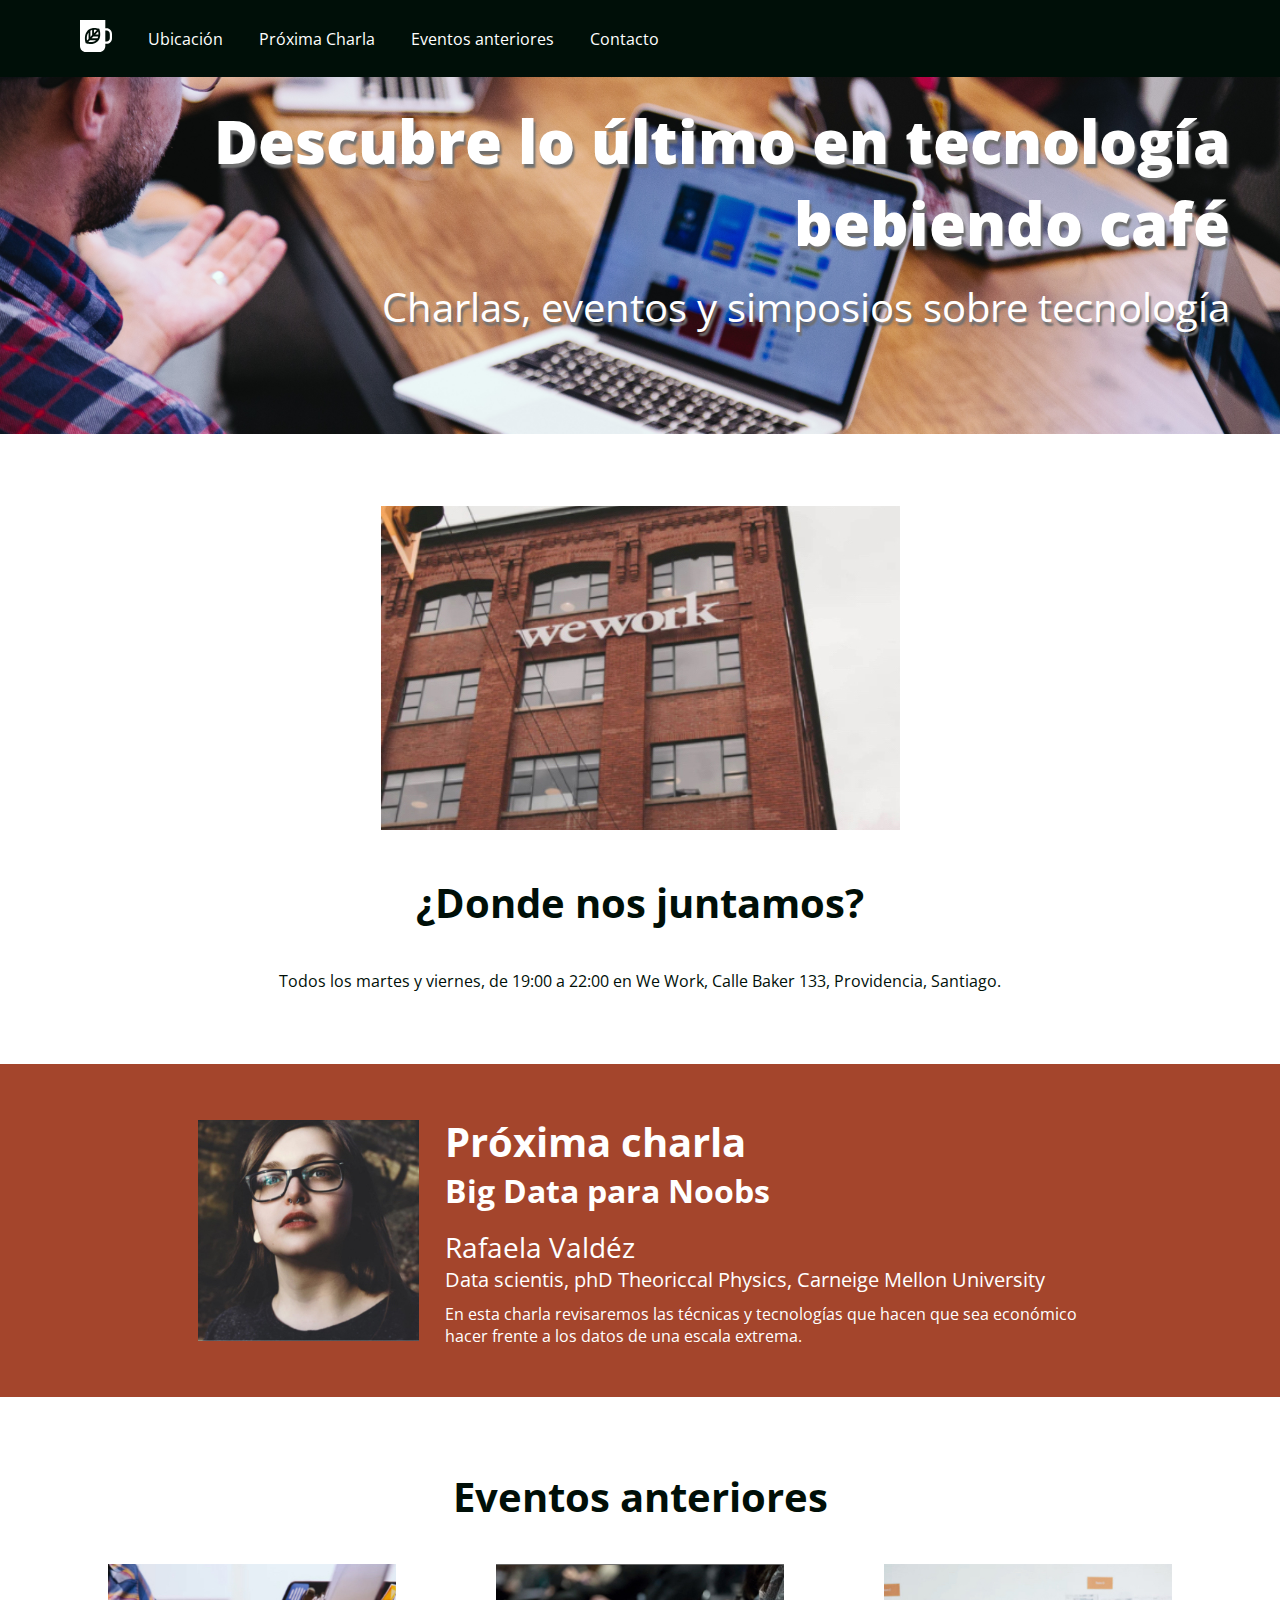
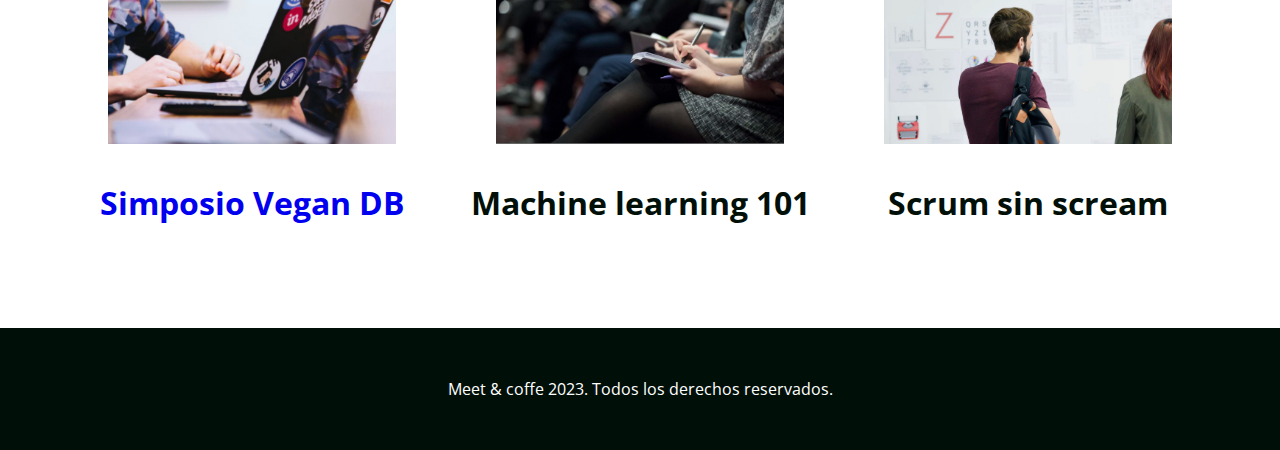
<file: index.html>
<!DOCTYPE html>
<html>
<head>
	<title>Meet & Coffee</title>
	<meta charset="utf-8">
    <link rel="shortcut icon" href="favicon.png" type="image/x-icon">
	<meta name="author" content="Marco Rosas Villarroel">
	<meta name="description" content="Comparte tus conocimientos tomando café">
	<meta name="keywords" content="charlas, eventos, simposios, tecnología, co-work">
	<link href="https://fonts.googleapis.com/css?family=Open+Sans:400,700,800" rel="stylesheet">
	<link rel="stylesheet" href="https://use.fontawesome.com/releases/v5.6.3/css/all.css" integrity="sha384-UHRtZLI+pbxtHCWp1t77Bi1L4ZtiqrqD80Kn4Z8NTSRyMA2Fd33n5dQ8lWUE00s/" crossorigin="anonymous">
	<link rel="stylesheet" href="assets/css/style.css">
</head>
<body>
	<nav class="oscuro">
		<ul>
			<li class="icono"><a href="#inicio">
				<svg xmlns="http://www.w3.org/2000/svg" viewBox="0 0 44 44"><path d="M11.8 26l-2.2 2.3c-.5-2.9-.7-7.5 2.2-11.2V26zm-.4 4.1c2.7.5 7.2.7 10.6-2.3h-8.5l-2.1 2.3zm5.3-16.2c-.8.2-1.7.5-2.4.9v8.5l2.4-2.6v-6.8zm2.5-.3v4.6l4-4.2c-1.1-.3-2.5-.5-4-.4zM16 25.2h8.1c.4-.8.7-1.7.9-2.6h-6.6L16 25.2zm28-6.1V25c0 4.3-3.3 7.8-7.4 7.8h-1.8v2.9c0 4.6-3.6 8.3-7.9 8.3h-19C3.6 44 0 40.3 0 35.7V0h34.8v11.4h1.8c4.1 0 7.4 3.5 7.4 7.7zm-16.2.9c.1-2.6-.4-5-.8-6.4-.2-.9-.4-1.4-.4-1.4s-.5-.2-1.4-.4c-1.4-.4-3.6-.9-6.1-.8-.8 0-1.7.1-2.5.3-.8.2-1.6.4-2.4.7-.9.4-1.7.8-2.5 1.5-.6.5-1.1 1-1.6 1.6-4.5 5.4-3.4 12.5-2.6 15.5.2.9.4 1.4.4 1.4s.5.2 1.4.4c2.8.8 9.6 2 14.7-2.7.6-.5 1.1-1.1 1.5-1.7.6-.8 1-1.7 1.4-2.6.3-.8.5-1.7.7-2.6.1-1.1.2-1.9.2-2.8zm13.2-.9c0-2.6-2-4.6-4.4-4.6h-1.8v15.1h1.8c2.4 0 4.4-2.1 4.4-4.6v-5.9zM21 20h4.4c0-1.6-.1-3-.4-4.2L21 20z"/></svg>
			</a></li>
			<li><a href="#ubicacion">Ubicación</a></li>
			<li><a href="#proxima-charla">Próxima Charla</a> </li>
			<li><a href="#eventos">Eventos anteriores</a></li>
			<li><a href="#contacto">Contacto</a></li>
		</ul>
	</nav>

  <header id="inicio" class="hero-section">
    <h1>Descubre lo último en tecnología bebiendo café</h1>
    <h2 class="subtitulo">Charlas, eventos y simposios sobre tecnología</h2>
  </header>

  <section id="ubicacion">
    <img src="assets/img/we-work.jpg" alt="We work location">
  	<h2>¿Donde nos juntamos?</h2>
  	<p>Todos los martes y viernes, de 19:00  a 22:00 en We Work, Calle Baker 133, Providencia, Santiago.</p>
  </section>

	<section id="proxima-charla" class="sweet-brown">
		<div class="centrado">
			<img src="assets/img/speaker.jpg" alt="speaker" class="charla-speaker">
			<div class="charla-texto">
				<h2>Próxima charla</h2>
		  	<h3>Big Data para Noobs</h3>
		  	<h4>Rafaela Valdéz</h4>
		  	<h5>Data scientis, phD Theoriccal Physics, Carneige Mellon University</h5>
		  	<p>En esta charla revisaremos las técnicas y tecnologías que hacen que sea económico hacer frente a los datos de una escala extrema.</p>
			</div>
		</div>
	</section>

  <section id="eventos">
  	<h2>Eventos anteriores</h2>
		<article class="evento">
				<a href="evento1.html" target="_top"><img src="assets/img/simposio-vegan.jpg" alt="Events simposio vegan"></a>
			<h3><a href="evento1.html" target="_top">Simposio Vegan DB</a></h3>
		</article>

		<article class="evento">
	  	<img src="assets/img/machine-learning.jpg" alt="machine-learning">
	  	<h3>Machine learning 101</h3>
		</article>

		<article class="evento">
	  	<img src="assets/img/scrum-sin-scream.jpg" alt="scrum-sin-scream">
	  	<h3>Scrum sin scream</h3>
		</article>
  </section>

	<footer id="contacto" class="oscuro">
		<a href="https://github.com"><i class="fab fa-github-square fa-5x"></i></a>
		<a href="https://twitter.com"><i class="fab fa-twitter-square fa-5x"></i></a>
		<a href="https://www.linkedin.com"><i class="fab fa-linkedin fa-5x"></i></a>
	  <p>Meet & coffe 2023. Todos los derechos reservados.</p>
	</footer>
</body>
</html>
</file>
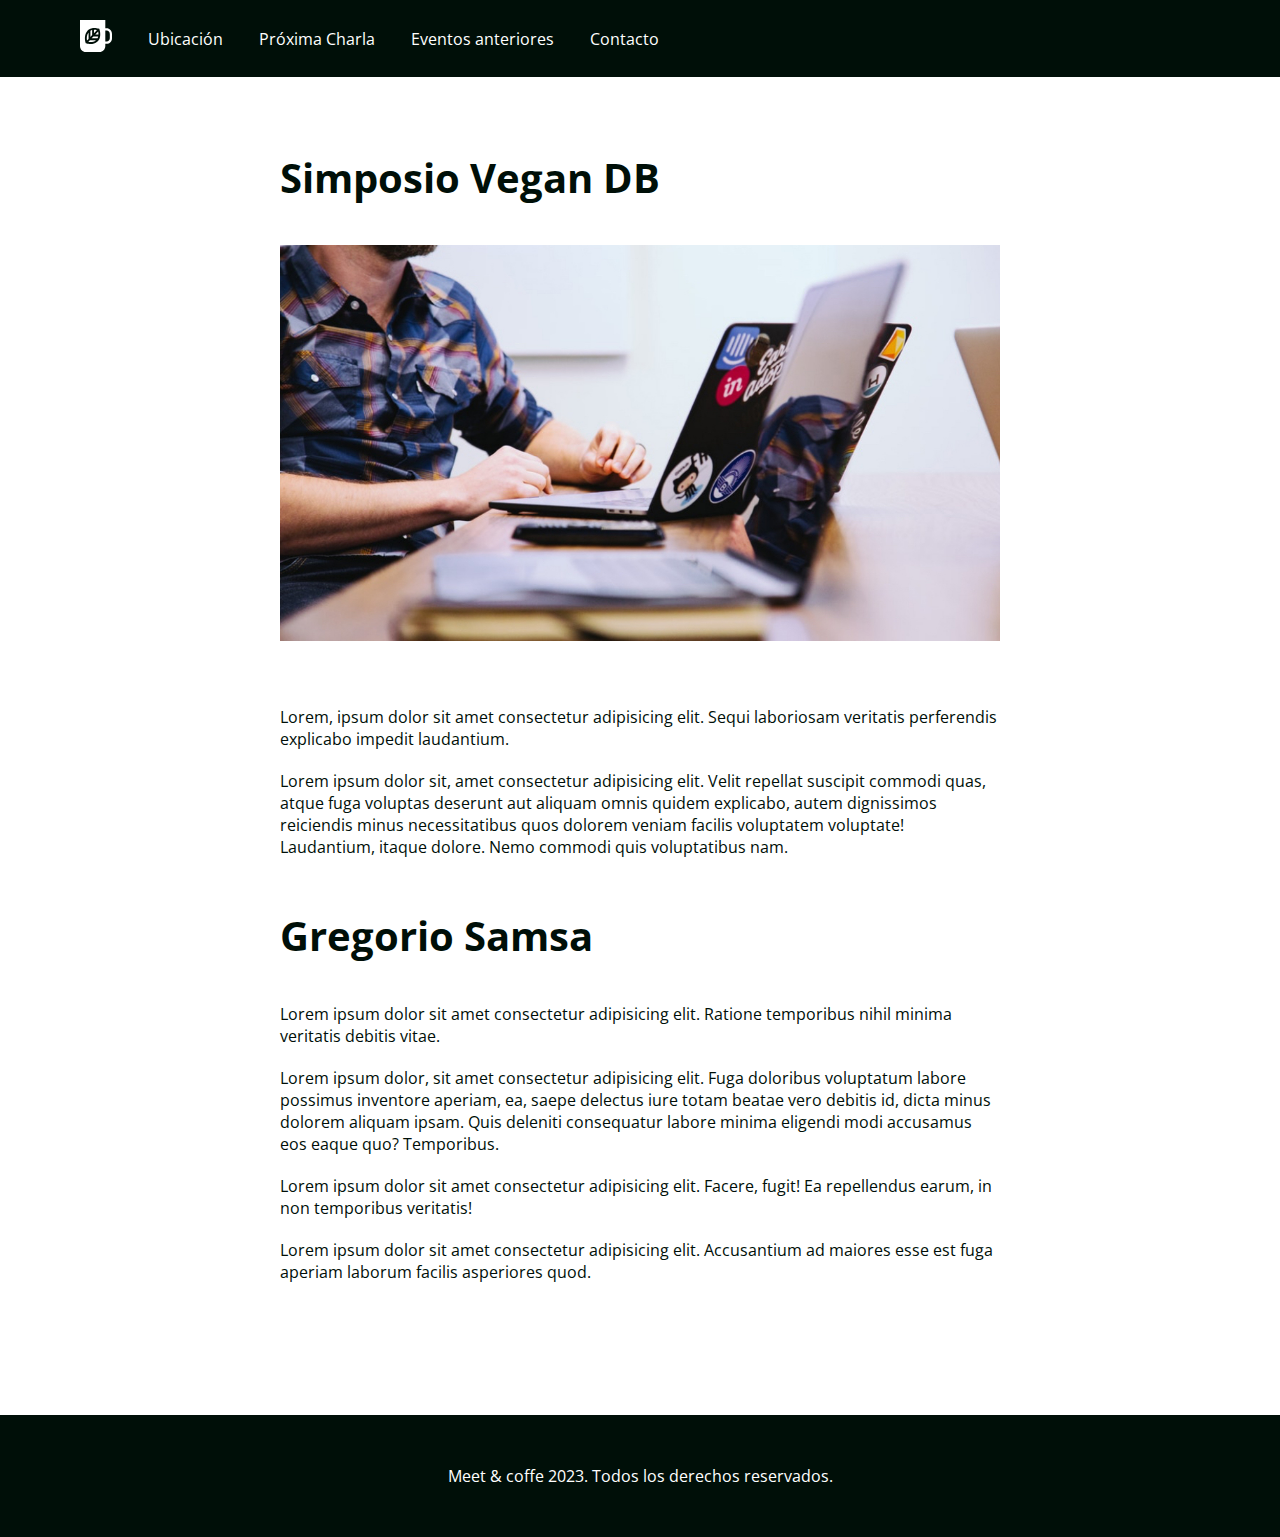
<file: evento1.html>
<!DOCTYPE html>
<html lang="es">
<head>
    <meta charset="UTF-8">
    <meta name="viewport" content="width=device-width, initial-scale=1.0">
    <meta http-equiv="X-UA-Compatible" content="ie=edge">
    <title>Simposio Vegan DB</title>
    <link rel="stylesheet" href="assets/css/style.css">
    <link rel="shortcut icon" href="favicon.png" type="image/x-icon">
    <link rel="stylesheet" href="https://use.fontawesome.com/releases/v5.6.3/css/all.css" integrity="sha384-UHRtZLI+pbxtHCWp1t77Bi1L4ZtiqrqD80Kn4Z8NTSRyMA2Fd33n5dQ8lWUE00s/" crossorigin="anonymous">
    <link href="https://fonts.googleapis.com/css?family=Open+Sans:400,700,800" rel="stylesheet">
</head>
<body>

    <header>
        <nav class="oscuro"> 
            <ul>
                    <li class="icono"><a href="index.html">
                            <svg xmlns="http://www.w3.org/2000/svg" viewBox="0 0 44 44"><path d="M11.8 26l-2.2 2.3c-.5-2.9-.7-7.5 2.2-11.2V26zm-.4 4.1c2.7.5 7.2.7 10.6-2.3h-8.5l-2.1 2.3zm5.3-16.2c-.8.2-1.7.5-2.4.9v8.5l2.4-2.6v-6.8zm2.5-.3v4.6l4-4.2c-1.1-.3-2.5-.5-4-.4zM16 25.2h8.1c.4-.8.7-1.7.9-2.6h-6.6L16 25.2zm28-6.1V25c0 4.3-3.3 7.8-7.4 7.8h-1.8v2.9c0 4.6-3.6 8.3-7.9 8.3h-19C3.6 44 0 40.3 0 35.7V0h34.8v11.4h1.8c4.1 0 7.4 3.5 7.4 7.7zm-16.2.9c.1-2.6-.4-5-.8-6.4-.2-.9-.4-1.4-.4-1.4s-.5-.2-1.4-.4c-1.4-.4-3.6-.9-6.1-.8-.8 0-1.7.1-2.5.3-.8.2-1.6.4-2.4.7-.9.4-1.7.8-2.5 1.5-.6.5-1.1 1-1.6 1.6-4.5 5.4-3.4 12.5-2.6 15.5.2.9.4 1.4.4 1.4s.5.2 1.4.4c2.8.8 9.6 2 14.7-2.7.6-.5 1.1-1.1 1.5-1.7.6-.8 1-1.7 1.4-2.6.3-.8.5-1.7.7-2.6.1-1.1.2-1.9.2-2.8zm13.2-.9c0-2.6-2-4.6-4.4-4.6h-1.8v15.1h1.8c2.4 0 4.4-2.1 4.4-4.6v-5.9zM21 20h4.4c0-1.6-.1-3-.4-4.2L21 20z"/></svg>
                        </a></li>
			<li><a href="#">Ubicación</a></li>
			<li><a href="#">Próxima Charla</a> </li>
			<li><a href="#">Eventos anteriores</a></li>
			<li><a href="#">Contacto</a></li>
		</ul>
        </nav>
    </header>

    <section id="page1" class="content"> 
        <h2>Simposio Vegan DB</h2>
        <img src="assets/img/post-1.jpg" alt="imagen">
        <p>Lorem, ipsum dolor sit amet consectetur adipisicing elit. Sequi laboriosam veritatis perferendis explicabo impedit laudantium.</p>
        <p>Lorem ipsum dolor sit, amet consectetur adipisicing elit. Velit repellat suscipit commodi quas, atque fuga voluptas deserunt aut aliquam omnis quidem explicabo, autem dignissimos reiciendis minus necessitatibus quos dolorem veniam facilis voluptatem voluptate! Laudantium, itaque dolore. Nemo commodi quis voluptatibus nam.</p>
        

        <h2>Gregorio Samsa</h2>
        <p>Lorem ipsum dolor sit amet consectetur adipisicing elit. Ratione temporibus nihil minima veritatis debitis vitae.</p>
        <p>Lorem ipsum dolor, sit amet consectetur adipisicing elit. Fuga doloribus voluptatum labore possimus inventore aperiam, ea, saepe delectus iure totam beatae vero debitis id, dicta minus dolorem aliquam ipsam. Quis deleniti consequatur labore minima eligendi modi accusamus eos eaque quo? Temporibus.</p>
        <p>Lorem ipsum dolor sit amet consectetur adipisicing elit. Facere, fugit! Ea repellendus earum, in non temporibus veritatis!</p>
        <p>Lorem ipsum dolor sit amet consectetur adipisicing elit. Accusantium ad maiores esse est fuga aperiam laborum facilis asperiores quod.</p>
        


    </section>

    <footer class="oscuro">
            <a href="https://github.com"><i class="fab fa-github-square fa-5x"></i></a>
            <a href="https://twitter.com"><i class="fab fa-twitter-square fa-5x"></i></a>
            <a href="https://www.linkedin.com"><i class="fab fa-linkedin fa-5x"></i></a>
          <p>Meet & coffe 2023. Todos los derechos reservados.</p>
        </footer>

    
</body>
</html>
</file>
<file: assets/css/style.css>
body {
    text-align: center;
    color: #000f08;
    margin: auto;
    font-family: 'Open Sans', sans-serif;
  }
  
  body * {
    margin: 0;
    border: 0;
    padding: 0;
  }

  .icono {
    width: 2rem;
  }
  
  .icono svg {
    fill: #ffffff;
  }
  
  h1 {
    font-weight: 800;
    font-size: 3.75em;
    margin-bottom: 0.25em;
  }
  
  h2 {
    font-weight: 700;
    font-size: 2.5em;
  }
  
  h3 {
    font-size: 2em;
  }
  
  h4 {
    font-size: 1.75em;
  }
  
  h5 {
    font-size: 1.25em;
  }
  
  .subtitulo, h4, h5 {
    font-weight: 400;
  }
  
  #ubicacion h2 {
    margin: 1em auto;
  }
  
  .sweet-brown h3, .sweet-brown h5 {
    margin-bottom: 0.5em;
  }
  
  #eventos h2 {
    margin-bottom: 1em;
    
  }
  .evento a{
    text-decoration: none;
    
  }
   .evento a:visited {
    color: #272727;
  
  }
  
  .content{
    padding-top: 150px;
    padding-bottom: 40px;
    width: 75%;
    margin: 0em auto;
    align-content: center;
  
  
  }
  .content img{
    max-width: 75%;
    height: auto;
    padding-bottom: 60px;
    
  
  }
  
  .content h2{
    padding-bottom: 40px;
    width: 75%;
    margin: 0em auto;
    text-align: left;
    
  }
  .content p{
    width: 75%;
    text-align: justify;
    text-justify: inter-word;
    text-align: left; 
    margin: 0em auto;
    padding-bottom: 20px;
   
  }
  .content h2:last-of-type {
    padding-top: 30px;
  }
  
  #eventos h3 {
    margin: 1em auto;
    text-decoration: none;
  }
  
  .oscuro {
    background: #000f08;
    color: #ffffff;
  }
  
  .oscuro a{
    color: #ffffff;
    text-decoration: none;
  }
  
  
  .sweet-brown {
    text-align: left;
    background: #a4452c;
    color: #ffffff;
    padding: 3.125rem;
    white-space: nowrap;
  }
  
  .hero-section {
    text-align: right;
    background-image: url('../img/bg-hero.png');
    background-repeat: no-repeat;
    background-size: cover;
    color: #ffffff;
    text-shadow: 0.125em 0.25em 0.125em #707070;
    padding: 6.25rem 3.125rem;
  }
  
  #page1 {
    margin-top: 0rem;
  
  }
  
  
  .centrado {
    width: 75%;
    margin: 0 auto;
  }
  
  .charla-speaker, .charla-texto, .evento {
    display: inline-block;
  }
  
  .charla-speaker{
    width: 25%;
    vertical-align: middle;
  }
  
  .charla-texto  {
    width: 72.5%;
    vertical-align: middle;
    margin-left: 2.5%;
    white-space: normal;
  }
  
  .evento {
    width: 30%;
  }
  
  .evento img {
    width: 75%;
  }
  
  nav {
    text-align: left;
    padding: 1.25rem 4rem;
    position: fixed;
    width: 100vw;
  }
  
  nav ul {
    list-style-type: none;
  }
  
  nav ul li {
    display: inline-block;
    margin: 0 1em;
    vertical-align: middle;
  }
  
  footer {
    padding: 3.125rem;
  }

  section, footer {
    margin-top: 4.5rem;
  }
</file>
